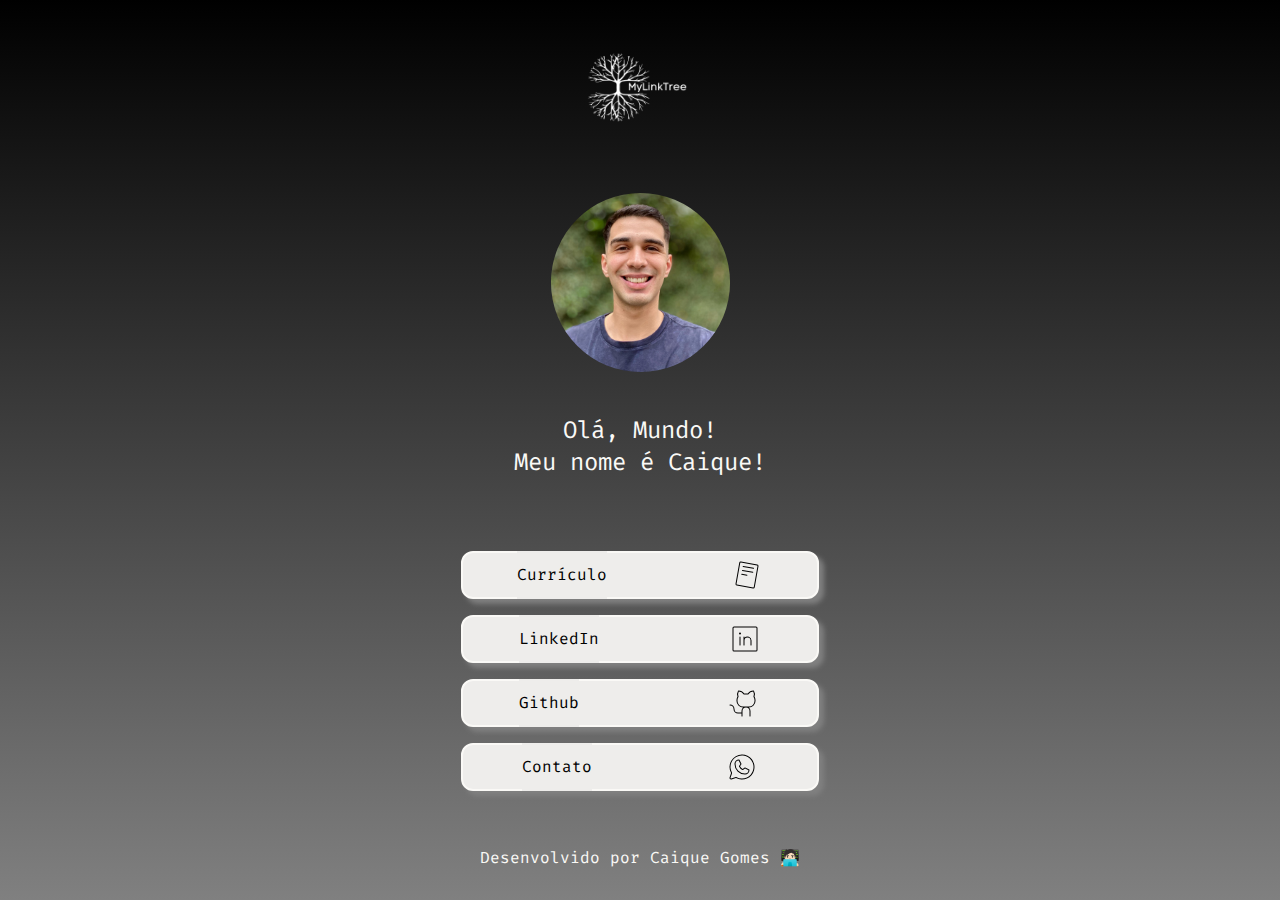
<file: index.html>
<!DOCTYPE html>
<html lang="pt-br">
  <head>
    <meta charset="UTF-8" />
    <meta name="viewport" content="width=device-width, initial-scale=1.0" />
    <title>MyLinkTree</title>
    <link rel="stylesheet" href="assets/css/index.css" />
    <link
      href="https://fonts.googleapis.com/css2?family=Fira+Code:wght@300;400;700&display=swap"
      rel="stylesheet"
    />
    <link rel="icon" type="image/svg+xml" href="assets/imgs/tree-thin.svg" />
  </head>
  <body>
    <div class="container">
      <header>
        <img src="assets/imgs/logo.png" alt="Logo MyLinkTree" id="logo" />
        <img src="assets/imgs/Foto Caique.png" alt="Foto Caique" />
        <h2>
          Olá, Mundo!<br />
          Meu nome é Caique!
        </h2>
      </header>
      <section>
        <a
          href="https://cefsaedu-my.sharepoint.com/:f:/g/personal/9786_colegio_cefsa_edu_br/EgkEbU6cdJNPi_SfgPDKOa0BuLRjt2-Qfs8nHC6TEjFwVQ?e=LFSbde"
          target="_blank"
        >
          <div class="links">Currículo</div>
          <img
            src="assets/imgs/read-cv-logo-thin.svg"
            alt="Ilustração Curriculo"
          />
        </a>
        <a href="https://www.linkedin.com/in/cttcaiquegomes/" target="_blank">
          <div class="links">LinkedIn</div>
          <img src="assets/imgs/linkedin-logo-thin.svg" alt="Logo Linkedin" />
        </a>
        <a href="https://github.com/Caiqe" target="_blank">
          <div class="links">Github</div>
          <img
            src="assets/imgs/github-logo-thin.svg"
            alt="Logo Github"
            id="git"
          />
        </a>
        <a href="https://wa.me/5511977388121" target="_blank">
          <div class="links">Contato</div>
          <img src="assets/imgs/whatsapp-logo-thin.svg" alt="Logo Whatsapp" />
        </a>
      </section>
      <footer>
        <h2>Desenvolvido por Caique Gomes 🧑🏻‍💻</h2>
      </footer>
    </div>
  </body>
</html>
</file>
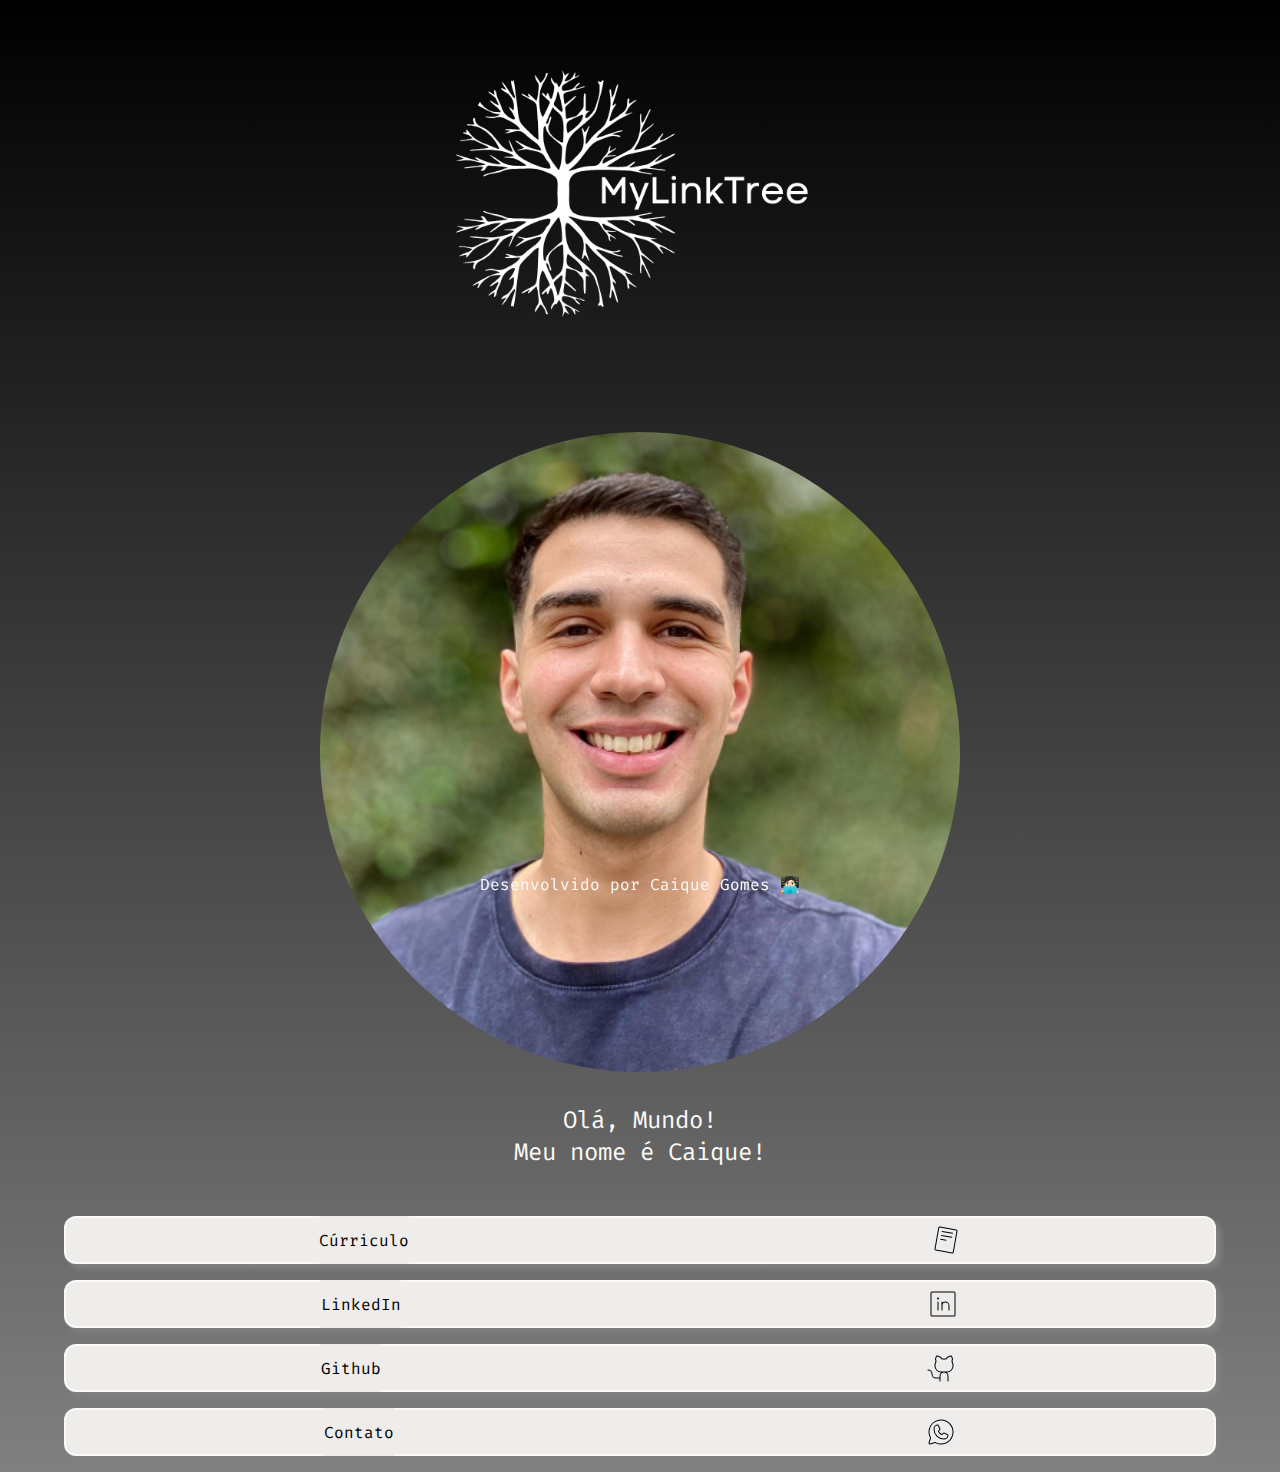
<file: html/index.html>
<!DOCTYPE html>
<html lang="pt-br">
  <head>
    <meta charset="UTF-8" />
    <meta name="viewport" content="width=device-width, initial-scale=1.0" />
    <title>My LinkTree</title>
    <link rel="stylesheet" href="/css/index.css" />
    <link
      href="https://fonts.googleapis.com/css2?family=Fira+Code:wght@300;400;700&display=swap"
      rel="stylesheet"
    />
    <link rel="icon" type="image/svg+xml" href="/assets/imgs/tree-thin.svg">
  </head>
  <body>
    <header>
      <img src="/assets/imgs/logo.png" alt="Logo MyLinkTree" id="logo" />
      <img src="/assets/imgs/Foto Caique.png" alt="Foto Caique" />
      <h2>
        Olá, Mundo!<br />
        Meu nome é Caique!
      </h2>
    </header>
    <section>
      <a
        href="https://drive.google.com/drive/folders/1SnEHFiWofYF-RsiVDWd9XFDgi035evDY?usp=sharing"
        target="_blank"
      >
        <div class="links">Cúrriculo</div>
        <img
          src="/assets/imgs/read-cv-logo-thin.svg"
          alt="Ilustração Curriculo"
        />
      </a>
      <a href="https://www.linkedin.com/in/cttcaiquegomes/" target="_blank">
        <div class="links">LinkedIn</div>
        <img src="/assets/imgs/linkedin-logo-thin.svg" alt="Logo Linkedin" />
      </a>
      <a href="https://github.com/Caiqe" target="_blank">
        <div class="links">Github </div>
        <img src="/assets/imgs/github-logo-thin.svg" alt="Logo Github"  id="git"/>
      </a>
      <a href="https://wa.me/5511977388121" target="_blank">
        <div class="links">Contato</div>
        <img src="/assets/imgs/whatsapp-logo-thin.svg" alt="Logo Whatsapp" />
      </a>
      
    </section>
    <footer>
      <h2>Desenvolvido por Caique Gomes 🧑🏻‍💻</h2>
    </footer>
  </body>
</html>
</file>
<file: assets/css/index.css>
@import url('https://fonts.googleapis.com/css2?family=Fira+Code:wght@300;400;700&display=swap');

:root {
    --offwhite: #FAF9F6;
    --offwhite-dark: #EEEDEB;
    --text-color: #333;
}

.fira-code {
    font-family: "Fira Code", monospace;
    font-optical-sizing: auto;
    font-weight: 400;
    font-style: normal;
}

@keyframes animateBorderRadius {
    0% { border-radius: 34% 49% 37% 59%; }
    25% { border-radius: 59% 37% 49% 34%; }
    50% { border-radius: 49% 34% 59% 37%; }
    75% { border-radius: 34% 49% 37% 59%; }
    100% { border-radius: 59% 37% 49% 34%; }
}

* {
    margin: 0;
    padding: 0;
    box-sizing: border-box;
    text-decoration: none;
    outline: none;
    font-weight: 400;
}

body {
    background: linear-gradient(180deg, black, gray);
    min-height: 100vh; /* Faz o body ocupar a altura toda da tela */
    font-family: "Fira Code", monospace;
    color: var(--offwhite);

    display: flex;
    flex-direction: column;
    justify-content: center;
    align-items: center;
}

.container {
    max-width: 430px; /* Largura aproximada de um celular */
    width: 100%;
    display: flex;
    flex-direction: column;
    flex-grow: 1; /* Faz a .container ocupar o espaço restante */
    justify-content: space-between; /* Distribui os elementos e mantém o footer no final */
    padding: 1rem;
}

#logo {
    width: 30%;
}

header {
    padding-top: 1rem;
    display: flex;
    flex-direction: column;
    justify-content: center;
    align-items: center;
    text-align: center;
    gap: 2rem;
}

header img {
    scale: 90%;
    width: 50%;
    height: auto;
    border-radius: 100%;
    animation: animateBorderRadius 10s infinite alternate;
}

section {
    padding-top: 3rem;
    display: flex;
    flex-direction: column;
    justify-content: center;
    align-items: center;
}

.links {
    display: flex;
    flex-direction: column;
    justify-content: center;
    height: 3rem;
    background-color: var(--offwhite-dark);
}

section a {
    display: flex;
    flex-direction: row;
    align-items: center;
    justify-content: space-around;
    gap: 1rem;
    width: 90%;
    height: 3rem;
    background-color: var(--offwhite-dark);
    border: 2px solid var(--offwhite);
    border-radius: 12px;
    color: black;
    font-weight: 600;
    text-align: center;
    text-decoration: none;
    margin-bottom: 1rem;
    box-shadow: 5px 5px 5px gray;
}

section a:hover {
    background-color: var(--offwhite);
    transform: scale(1.05);
    transition: 0.3s ease-in-out;
}

footer {
    display: flex;
    flex-direction: column;
    justify-content: center;
    align-items: center;
    padding: 1rem;
    width: 100%;
    text-align: center;
}

footer h2 {
    font-size: medium;
}

#git {
    padding-left: 20px;
}
</file>
<file: css/index.css>
@import url('https://fonts.googleapis.com/css2?family=Fira+Code:wght@300;400;700&display=swap');

:root {
    --offwhite: #FAF9F6;
    --offwhite-dark: #EEEDEB;
    --text-color: #333;
}

/* Certifique-se de que a classe está correta */
.fira-code {
    font-family: "Fira Code", monospace;
    font-optical-sizing: auto;
    font-weight: 400; /* Escolha entre 300, 400, 700 */
    font-style: normal;
}
@keyframes animateBorderRadius {
    0% {
        border-radius:  34% 49% 37% 59%;
    }
    25% {
        border-radius: 59% 37% 49% 34%;
    }
    50% {
        border-radius:  49% 34% 59% 37%;
    }
    75% {
        border-radius: 34% 49% 37% 59%;
    }
    100% {
        border-radius: 59% 37% 49% 34%;
    }
}

* {
    margin: 0;
    padding: 0;
    box-sizing: border-box;
    text-decoration: none;
    outline: none;
    font-weight: 400;
    /* Removendo sans-serif para evitar sobrescrita */
}

body {
    background: linear-gradient(180deg, black, gray);
    min-height: 100vh;
    font-family: "Fira Code", monospace; /* Agora a fonte será aplicada corretamente */
    color: var(--offwhite);
   
}
#logo{
    width: 30%;
}

body header {
    padding-top: 1rem;
    display: flex;
    flex-direction: column;
    justify-content: center;
    align-items: center;
    text-align: center;
    gap: 2rem;
}

body header img {
    width: 50%;
    height: auto;
    border-radius: 100%;
    animation: animateBorderRadius 10s infinite alternate;
}
body section{
    padding-top: 3rem;
    display: flex;
    flex-direction: column;
    justify-content: center;
    align-items: center;
}
.links{
    display: flex;flex-direction: column;
    justify-content: center;
  
    height: 3rem;
    background-color: var(--offwhite-dark);
}
body section a {
    display: flex;
    flex-direction: row;
    align-items: center;
    justify-content: space-around;
    gap: 1rem;
    width: 90%;
    height: 3rem; /* Define uma altura */
    background-color: var(--offwhite-dark);
    border: 2px solid var(--offwhite); /* Define a espessura e o tipo da borda */
    border-radius: 12px; /* Bordas arredondadas */
    color: black; /* Cor do texto para contrastar */
    font-weight: 600;
    text-align: center;
    text-decoration: none; /* Remove o sublinhado padrão */
    margin-bottom: 1rem; /* Espaçamento entre os links */
    box-shadow: 5px 5px 5px gray;
}
body section a:hover {
    background-color: var(--offwhite);
    transform: scale(1.05);
    transition: 0.3s ease-in-out;
}
footer{
    display: flex;
    justify-content: center;
    align-items: center;
}
footer h2{
    position: fixed;
    bottom: 0;
    text-align: center;
    font-size: medium;
    padding: 5px;
}
#git{
    padding-left: 20px;
}
</file>
